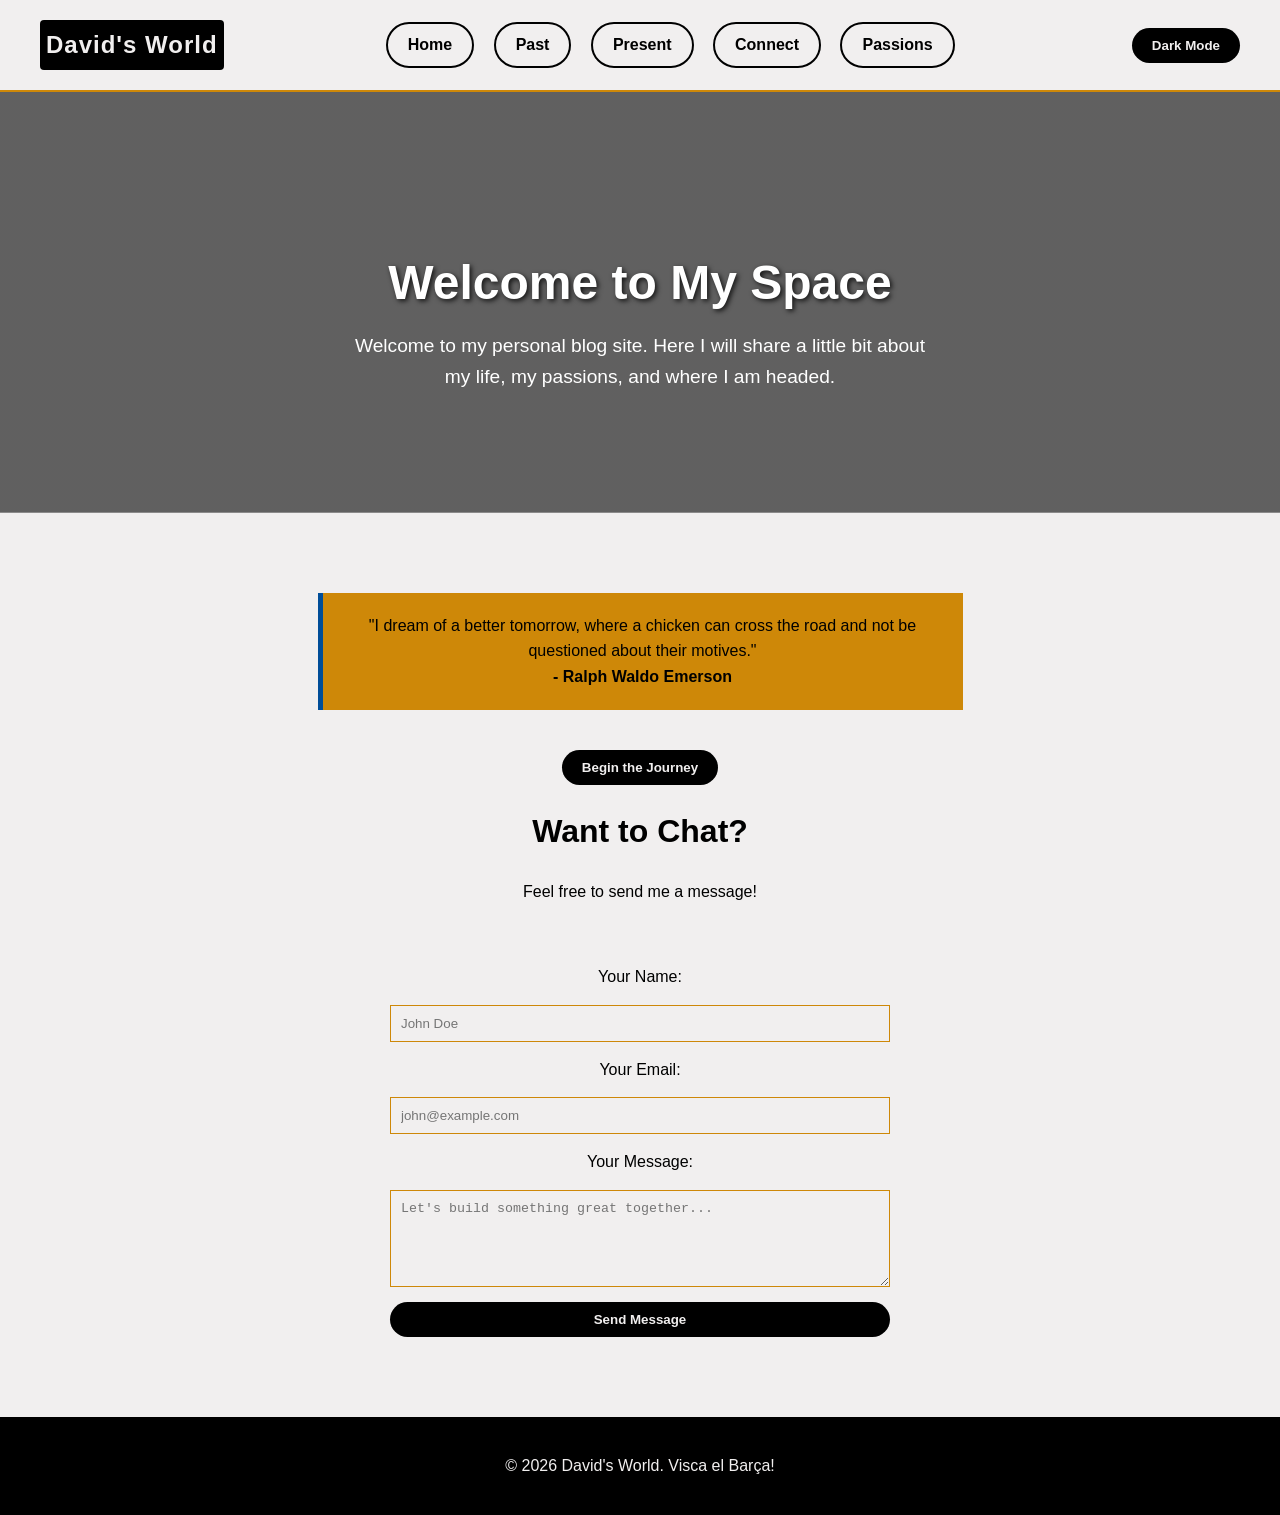
<file: index.html>
<!DOCTYPE html>
<html lang="en">
<head>
<meta charset="UTF-8">
  <meta name="viewport" content="width=device-width, initial-scale=1.0">
 <title>Home | David's World</title>
  <link rel="stylesheet" href="styles.css">
</head>
<body>

  <nav>
    <h2>David's World</h2>
     <div class="nav-links">
      <a href="index.html">Home</a>
      <a href="past.html">Past</a>
      <a href="present.html">Present</a>
       <a href="connect.html">Connect</a>
      <a href="passions.html">Passions</a>
    </div>
    <button onclick="toggleDark()">Dark Mode</button>
  </nav>

 <header class="hero-banner">
    <h1>Welcome to My Space</h1>
    <p>Welcome to my personal blog site. Here I will share a little bit about my life, my passions, and where I am headed.</p>
  </header>

  <main style="text-align: center;">
    
    <div style="margin: 40px auto; padding: 20px; border-left: 5px solid var(--accent); background-color: var(--border); max-width: 600px;">
      "I dream of a better tomorrow, where a chicken can cross the road and not be questioned about their motives." <br>
       <strong>- Ralph Waldo Emerson</strong>
    </div>
    
    <a href="past.html"><button>Begin the Journey</button></a>

    <h1 style="text-align: center;">Want to Chat?</h1>
     <p style="text-align: center;">Feel free to send me a message!</p>
  
    <div style="margin-top: 60px;">
      <form onsubmit="checkForm(event)">
        <label>Your Name:</label>
         <input type="text" id="name" placeholder="John Doe">
        
        <label>Your Email:</label>
        <input type="email" id="email" placeholder="john@example.com">
        
         <label>Your Message:</label>
        <textarea id="message" rows="5" placeholder="Let's build something great together..."></textarea>
        
        <button type="submit">Send Message</button>
      </form>
    </div>
  </main>

  <footer>
     <p>&copy; 2026 David's World. Visca el Barça!</p>
  </footer>

  <script src="script.js"></script>
</body>
</html>
</file>
<file: styles.css>
:root {
  --bg-color: #f1efef;
--text-color:#000000;
   --accent: #004D98;
  --border: #ce8808;
}

.dark-mode {
--bg-color: #121212;
  --text-color: #ffffff;
 --accent: #EDBB00;
  --border:#d40808;
}

body {
font-family: Arial, Helvetica, sans-serif;
  background-color: var(--bg-color);
  color: var(--text-color);
margin: 0;
  padding: 0;
line-height: 1.6;
  display: flex;
flex-direction: column;
  min-height: 100vh;
}

nav {
  display: flex;
justify-content: space-between;
 align-items: center;
  padding: 20px 40px;
border-bottom: 2px solid var(--border);
}

nav h2 {
  background-color: var(--text-color);
 color: var(--bg-color);
  padding: 6px 6px;
  margin:0;
font-size: 1.5rem;
   border-radius: 4px;
  letter-spacing: 1px;
}

.nav-links a {
  text-decoration: none;
color: var(--text-color);
  font-weight: bold;
margin-right: 15px;
  padding: 8px 20px;
  border-radius: 25px;
display: inline-block;
  border: 2px solid var(--text-color);
 background-color: transparent;
  transition: all 0.3s ease-in-out
}

.nav-links a:hover {
  background-color: var(--text-color);
   color: var(--bg-color);
transform: scale(1.05);
  box-shadow: 0 5px 15px rgba(0, 0, 0, 0.2);
}

button {
  background-color: var(--text-color);
  color: var(--bg-color);
border: none;
   padding: 10px 20px;
  cursor: pointer;
font-weight: bold;
  border-radius: 25px;
  transition: all 0.3s ease-in-out;
}

button:hover {
 background-color: var(--accent);
  color: white;
  transform: scale(1.1);
box-shadow: 0 5px 15px rgba(0, 0, 0, 0.2)
}

main {
max-width: 900px;
  margin: 40px auto;
   padding: 0 20px;
  flex-grow: 1;
}

.split-layout {
  display: flex;
 gap: 30px;
  align-items: center;
}

.split-layout img {
width: 50%;
  border-radius: 10px;
}

.grid-layout {
  display: grid;
grid-template-columns: 1fr 1fr;
   gap: 20px;
}

.card {
 border: 1px solid var(--border);
  padding: 20px;
border-radius: 10px;
  text-align: center;
}

.card img {
  width: 100%;
border-radius: 5px;
  margin-top: 10px;
}

form {
  display: flex;
flex-direction: column;
   gap: 15px;
  max-width: 500px;
margin: 0 auto;
}

input, textarea {
  padding: 10px;
 border: 1px solid var(--border);
  background-color: transparent;
color: var(--text-color);
}

footer {
background-color: var(--text-color);
  color: var(--bg-color);
  text-align: center;
padding: 20px;
  margin-top: 40px;
}

@media (max-width: 768px) {
nav { flex-direction: column; gap: 15px; }
  .split-layout {
  flex-direction: column;
  }
  .split-layout img { width: 100%; }
.grid-layout { grid-template-columns: 1fr; }
}

.hero-banner {
  background-image: linear-gradient(rgba(0, 0, 0, 0.6), rgba(0, 0, 0, 0.6)), url('https://i.postimg.cc/DwPXcrN5/fcbarcelone-flag.jpg');
background-size: cover;
  background-position: center;
 background-repeat: no-repeat;
  color: #ffffff;
text-align: center;
  padding: 120px 20px;
   margin: 0;
}

.hero-banner h1 {
font-size: 3rem;
  margin-bottom: 10px;
  text-shadow: 2px 2px 5px rgba(0, 0, 0, 0.8);
}

.hero-banner p {
  font-size: 1.2rem;
max-width: 600px;
  margin: 0 auto;
}

.social-icons {
  display: flex;
justify-content: center;
   gap: 30px;
  margin: 20px 0 40px 0;
}

.social-icons a {
color: var(--text-color);
  font-size: 2.5rem;
  transition: all 0.3s ease-in-out;
}

.social-icons a:hover {
  color: var(--accent);
transform: scale(1.2)
}
</file>
